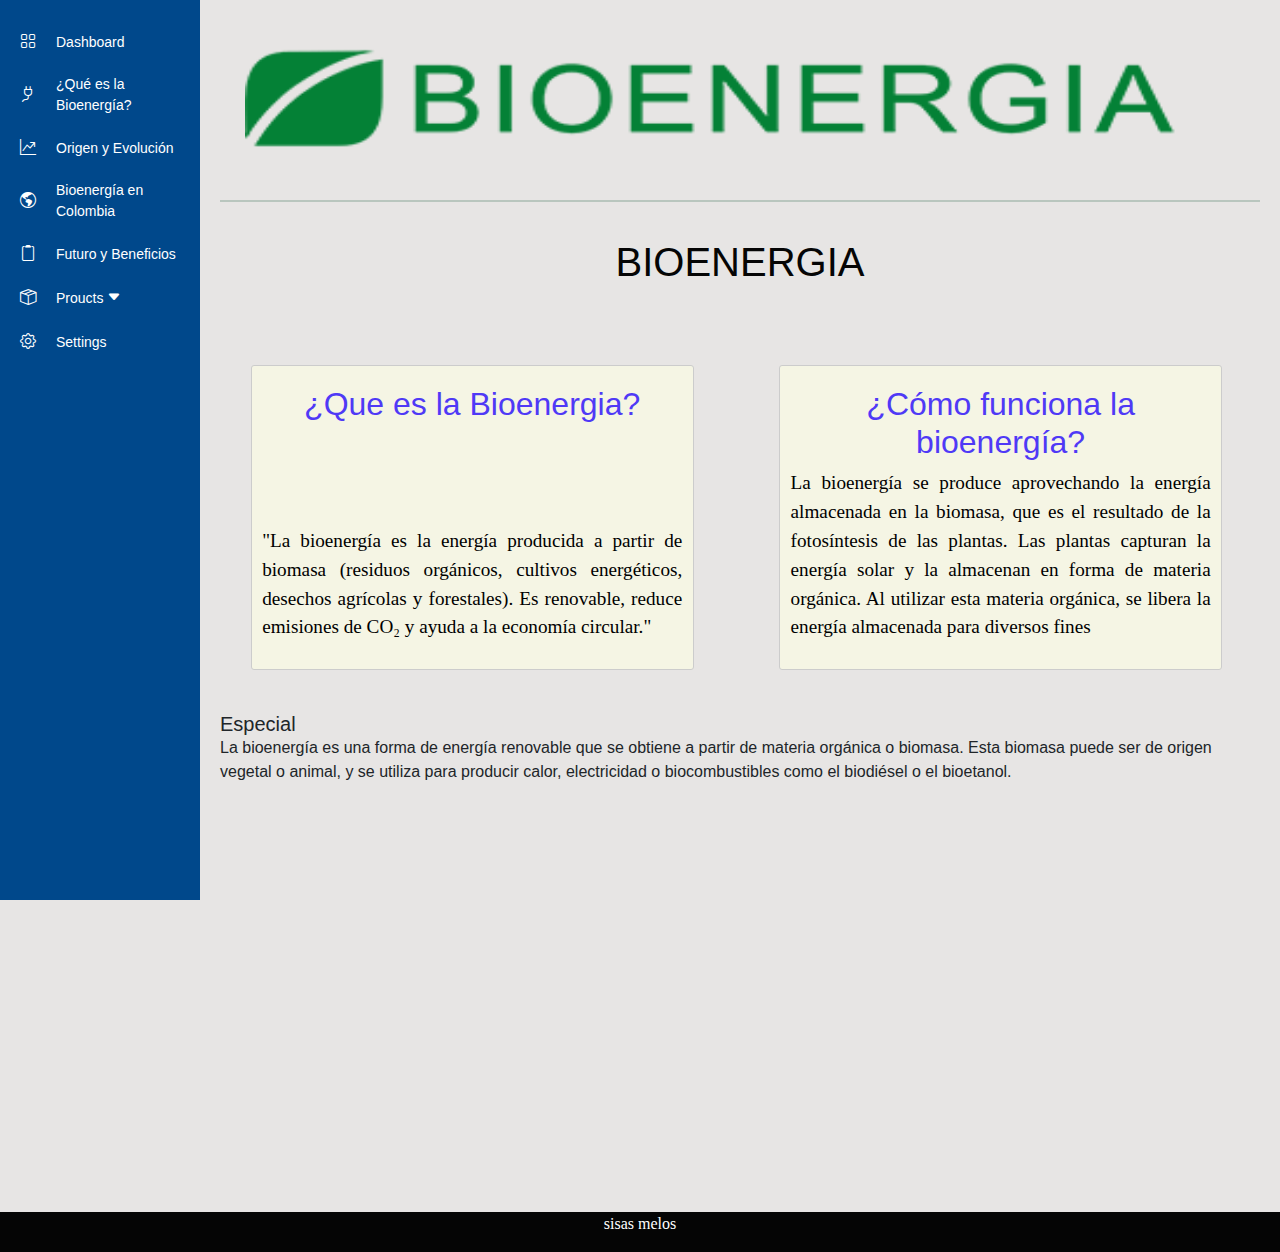
<file: index.html>
<!DOCTYPE html>
<html lang="en">
  <head>
    <meta charset="UTF-8" />
    <meta name="viewport" content="width=device-width, initial-scale=1.0" />
    <title>ProyectoTech</title>
    <!--Titilo del pagina-->
    <link rel="stylesheet" href="https://cdn.jsdelivr.net/npm/bootstrap@5.3.2/dist/css/bootstrap.min.css"/>
    <!--Link de CSS desde boostra-->
    <link rel="stylesheet" href="https://cdn.jsdelivr.net/npm/bootstrap-icons@1.13.1/font/bootstrap-icons.min.css"/>
    <!--Link de Iconos boostra-->
    <link rel="stylesheet" href="css/styles.css" />
    <!--Link de los Stylos CSS-->
  </head>

  <body>
    <!-- sidebar-->
    <div class="sidebar">
      
      <nav class="nav flex-column">
        <a href="#" class="nav-link">
          <span class="icon">
            <i class="bi bi-grid"></i>
          </span>
          <span class="description">Dashboard</span>
          <!--panel de control-->
        </a>

        <a href="settings/bioenergy.html" class="nav-link">
          <span class="icon">
            <i class="bi bi-plug"></i>
          </span>
          <span class="description">¿Qué es la Bioenergía?</span>
        </a>

        <a href="settings/origen.html" class="nav-link">
          <span class="icon">
            <i class="bi bi-graph-up-arrow"></i>
          </span>
          <span class="description">Origen y Evolución</span>
        </a>
        <!--################################-->
         <a href="#" class="nav-link">
          <span class="icon">
            <i class="bi bi-globe-americas"></i>
          </span>
          <span class="description">Bioenergía en Colombia</span>
        </a>

         <a href="#" class="nav-link">
          <span class="icon">
            <i class="bi bi-clipboard2"></i>
          </span>
          <span class="description">Futuro y Beneficios</span>
        </a>

         

        <!--Menu desplagable-->

        <a href="#" class="nav-link" data-bs-toggle="collapse" data-bs-target="#submenu" aria-expanded="false" aria-controls="submenu">
          <span class="icon">
            <i class="bi bi-box-seam"></i></span>
          <span class="description">Proucts <i class="bi bi-caret-down-fill"></i></span>
        </a>

        <!--objetos del submenu-->

        <div class="sub-menu collapse" id="submenu">

            <a href="#" class="nav-linkk">
                <span class="icon">
                    <i class="bi bi-clipboard2-check"></i>
                </span>
                <span class="description">Project 1</span>
            </a>

            <a href="#" class="nav-linkk">
                <span class="icon">
                    <i class="bi bi-clipboard2-check"></i>
                </span>
                <span class="description">Project 2</span>
            </a>

            <a href="#" class="nav-linkk">
                <span class="icon">
                    <i class="bi bi-clipboard2-check"></i>
                </span>
                <span class="description">Project 3</span>
            </a>
        </div>


               <!--- #################-->


        <a href="#" class="nav-link">
          <span class="icon">
            <i class="bi bi-gear"></i>
          </span>
          <span class="description">Settings</span>
          <!--panel de control-->
        </a>

      </nav>
    </div>


    <!--Main-->
      

    <main class="main-content">
      
      <div class="imagen">
        <img class="img1" src="img/Bioenergia-logo-400.png" alt="" >
      </div>

      <hr>

      <div >
        <h1> BIOENERGIA </h1>
        </div>
       
      <div class="row">
          
            <div class="col-5">
              <h2>¿Que es la Bioenergia?</h2>
              <p> "La bioenergía es la energía producida a partir de biomasa (residuos orgánicos, cultivos energéticos,
                desechos agrícolas y forestales). Es renovable, reduce emisiones de CO₂ y ayuda a la economía circular."</p>
            </div>

            <div class="col-5">
              <h2>¿Cómo funciona la bioenergía?</h2>
             <p>
              La bioenergía se produce aprovechando la energía almacenada en la biomasa, que es el resultado de la fotosíntesis de las plantas. 
              Las plantas capturan la energía solar y la almacenan en forma de materia orgánica. 
              Al utilizar esta materia orgánica, se libera la energía almacenada para diversos fines
             </p>
            </div>
        
          <h5 class="card-title">Especial</h5>
          <p class="card-text">La bioenergía es una forma de energía renovable que se obtiene a partir de materia orgánica o biomasa. 
            Esta biomasa puede ser de origen vegetal o animal, 
            y se utiliza para producir calor, electricidad o biocombustibles como el biodiésel o el bioetanol.</p>
      </div>
    </main>
     <footer class="footer">
      <div class="container">
        <div class="footer-row">

        </div>
      </div>
    
        <br>
  <footer class="footer">
    <p>sisas melos</p>
  </footer>

    <script src="https://cdn.jsdelivr.net/npm/bootstrap@5.3.2/dist/js/bootstrap.bundle.min.js"></script>
    <!--Link de JS-->
    
  </body>
  
</html>
</file>
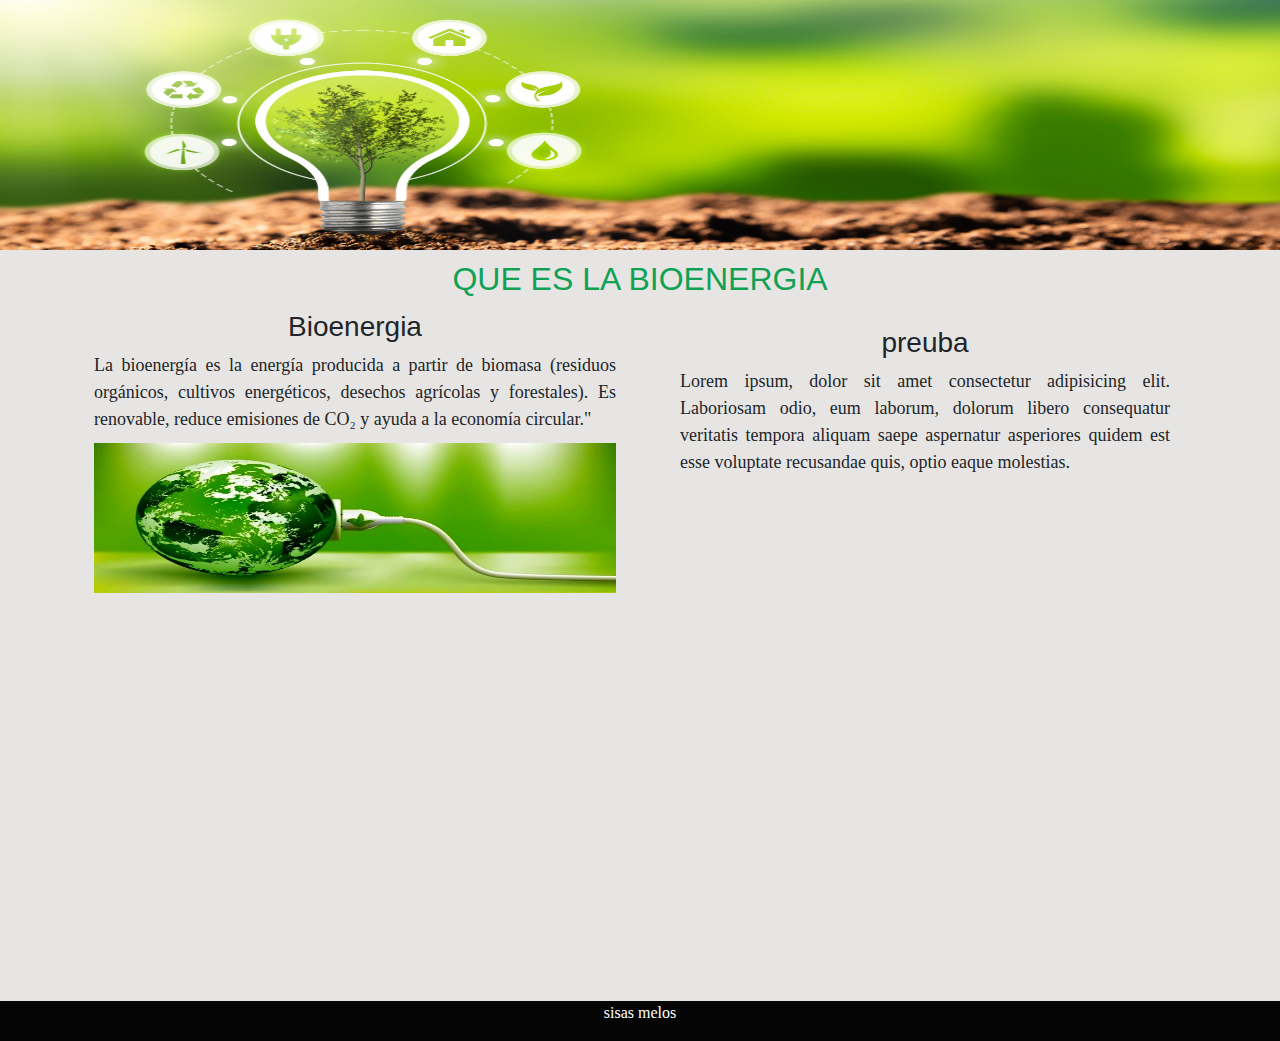
<file: settings/bioenergy.html>
<!DOCTYPE html>
<html lang="en">
<head>
    <meta charset="UTF-8">
    <meta name="viewport" content="width=device-width, initial-scale=1.0">
    <title>Bioenergia</title>
  
    <link rel="stylesheet" href="https://cdn.jsdelivr.net/npm/bootstrap@5.3.2/dist/css/bootstrap.min.css"/>
    <link rel="stylesheet" href="https://cdn.jsdelivr.net/npm/bootstrap-icons@1.13.1/font/bootstrap-icons.min.css"/>
   <link rel="stylesheet" href="../css/styles.css"/>
   
</head>
<body>

    <!--
    <div class="sidebar">
      
      <nav class="nav flex-column">
        <a href="index.html" class="nav-link">
          <span class="icon">
            <i class="bi bi-grid"></i>
          </span>
          <span class="description">Dashboard</span>
          
        </a>

        <a href="#" class="nav-link">
          <span class="icon">
            <i class="bi bi-plug"></i>
          </span>
          <span class="description">¿Qué es la Bioenergía?</span>
        </a>

        <a href="#" class="nav-link">
          <span class="icon">
            <i class="bi bi-graph-up-arrow"></i>
          </span>
          <span class="description">Origen y Evolución</span>
        </a>
        
         <a href="#" class="nav-link">
          <span class="icon">
            <i class="bi bi-globe-americas"></i>
          </span>
          <span class="description">Bioenergía en Colombia</span>
        </a>

         <a href="#" class="nav-link">
          <span class="icon">
            <i class="bi bi-clipboard2"></i>
          </span>
          <span class="description">Futuro y Beneficios</span>
        </a>

         

        

        <a href="#" class="nav-link" data-bs-toggle="collapse" data-bs-target="#submenu" aria-expanded="false" aria-controls="submenu">
          <span class="icon">
            <i class="bi bi-box-seam"></i></span>
          <span class="description">Proucts <i class="bi bi-caret-down-fill"></i></span>
        </a>

        objetos del submenu

        <div class="sub-menu collapse" id="submenu">

            <a href="#" class="nav-linkk">
                <span class="icon">
                    <i class="bi bi-clipboard2-check"></i>
                </span>
                <span class="description">Project 1</span>
            </a>

            <a href="#" class="nav-linkk">
                <span class="icon">
                    <i class="bi bi-clipboard2-check"></i>
                </span>
                <span class="description">Project 2</span>
            </a>

            <a href="#" class="nav-linkk">
                <span class="icon">
                    <i class="bi bi-clipboard2-check"></i>
                </span>
                <span class="description">Project 3</span>
            </a>
        </div>


               


        <a href="#" class="nav-link">
          <span class="icon">
            <i class="bi bi-gear"></i>
          </span>
          <span class="description">Settings</span>
          
        </a>

      </nav>
    </div>
    -->
   <main class="bio">
      <div class="energy">
        <img src="../img/bioenergys.png" class="img" alt="Bioenergy Image">
      </div>

      <div class="titulo-bio">
        <h2 class="titulo">
          QUE ES LA BIOENERGIA
        </h2>
      </div>

      <div class="container px-4 text-center">
        <div class="row gx-5">
          <div class="col">
              <h3>Bioenergia</h3>
              <p>La bioenergía es la energía producida a partir de biomasa (residuos orgánicos, cultivos energéticos, desechos agrícolas y forestales).
              Es renovable, reduce emisiones de CO₂ y ayuda a la economía circular."</p>

               <img src="../img/Bioenergia-2.jpg" alt="" class="imna">
            </div>
           
          <div class="col">
            <div class="p-3">
              <h3>preuba</h3>
              <p>Lorem ipsum, dolor sit amet consectetur adipisicing elit. Laboriosam odio, eum laborum, dolorum libero consequatur veritatis tempora aliquam saepe aspernatur asperiores quidem est esse voluptate recusandae quis, optio eaque molestias.</p></div>
          </div>
        </div>
      </div>

    </main>
    








    <br>
  <footer class="footer">
    <p>sisas melos</p>
  </footer>

  <script src="https://cdn.jsdelivr.net/npm/bootstrap@5.3.2/dist/js/bootstrap.bundle.min.js"></script>
</body>
</html>
</file>
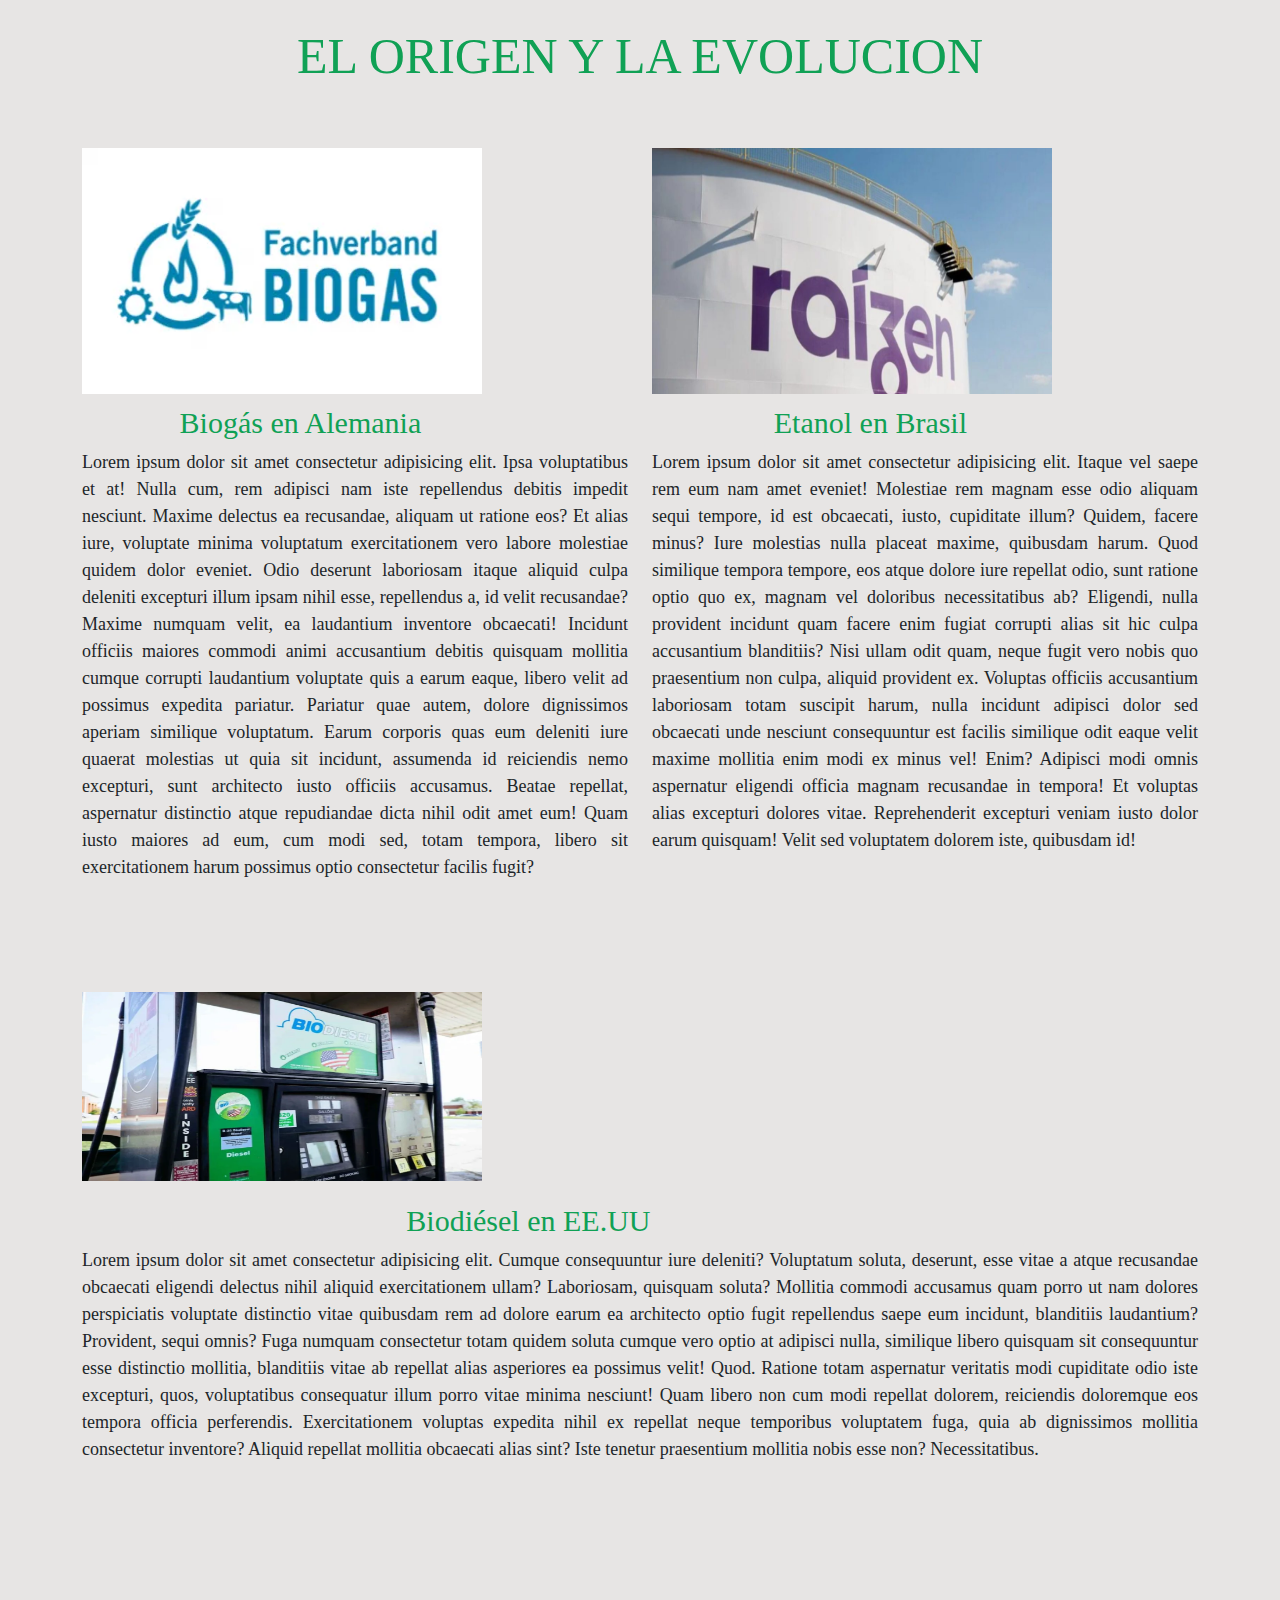
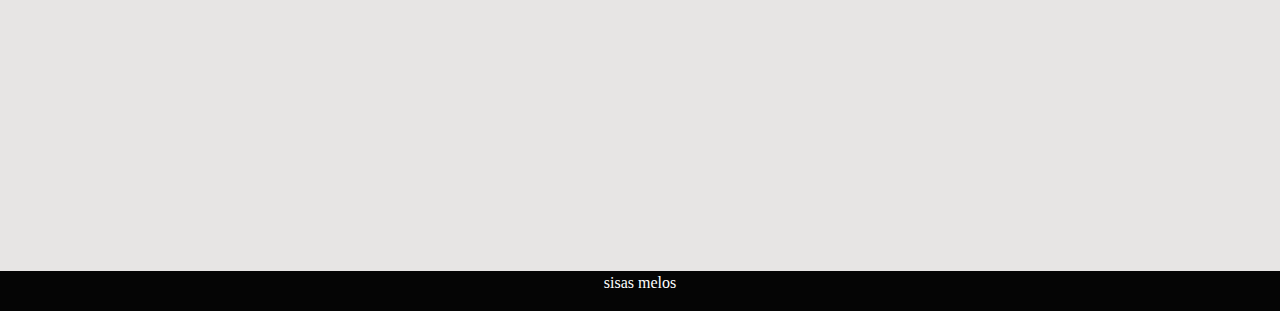
<file: settings/origen.html>
<!DOCTYPE html>
<html lang="en">
<head>
    <meta charset="UTF-8">
    <meta name="viewport" content="width=device-width, initial-scale=1.0">
    <title>Origen</title>

    <link rel="stylesheet" href="https://cdn.jsdelivr.net/npm/bootstrap@5.3.2/dist/css/bootstrap.min.css"/>
    <link rel="stylesheet" href="https://cdn.jsdelivr.net/npm/bootstrap-icons@1.13.1/font/bootstrap-icons.min.css"/>
   <link rel="stylesheet" href="../css/styles.css"/>
</head>
<body>
<!--
    <div class="imgpr">
        <img src="../img/bb.jpg" alt="" class="line">
    </div>
    
    <div class="orig">
       
        <h2 >EL ORIGEN Y LA EVOLUCION</h2>
        <p>Su evolución ha estado marcada por el uso tradicional de la leña y carbón vegetal, y ha evolucionado hacia la producción de biocombustibles, biogás y electricidad a partir de biomasa</p>

        <aside class="aside">
        <p>En resumen, la bioenergía ha evolucionado desde el uso tradicional de la biomasa hasta la producción de biocombustibles y electricidad a partir de una variedad de fuentes, incluyendo residuos orgánicos. Los desafíos actuales se centran en asegurar la sostenibilidad de la producción de bioenergía y en mejorar su competitividad con los combustibles fósiles. </p>
        </aside>

        <p>Los cambios en la energía de Gibbs nos dan una cuantificación de la factibilidad energética de una 
            reacción química y pueden proveer de una predicción de si la reacción podrá suceder o no. 
            Como una característica general de la bioenergética, esta solo se interesa por los estados energéticos 
            inicial y final de los componentes de una reacción química, los tiempos necesarios para que el cambio químico se 
            lleve a cabo en general se desprecian. Un objetivo general de la bioenergética, es predecir si ciertos procesos son 
            posibles o no; en general, la cinética cuantifica qué tan rápido ocurre la reacción química</p>

    </div>
-->
    <main class="principal-org">
    <div class="titulo-org">
    <h2 >EL ORIGEN Y LA EVOLUCION</h2>
    </div>

    
    <div class="container text-center">
  <div class="row">
    <div class="col">
      <div>
      <img src="../img/logobiogas.webp" alt="" class="img-org">
      </div>
      <h4>Biogás en Alemania</h4>
<p>Lorem ipsum dolor sit amet consectetur adipisicing elit. Ipsa voluptatibus et at! Nulla cum, rem adipisci nam iste repellendus debitis impedit nesciunt. Maxime delectus ea recusandae, aliquam ut ratione eos?
Et alias iure, voluptate minima voluptatum exercitationem vero labore molestiae quidem dolor eveniet. Odio deserunt laboriosam itaque aliquid culpa deleniti excepturi illum ipsam nihil esse, repellendus a, id velit recusandae?
Maxime numquam velit, ea laudantium inventore obcaecati! Incidunt officiis maiores commodi animi accusantium debitis quisquam mollitia cumque corrupti laudantium voluptate quis a earum eaque, libero velit ad possimus expedita pariatur.
Pariatur quae autem, dolore dignissimos aperiam similique voluptatum. Earum corporis quas eum deleniti iure quaerat molestias ut quia sit incidunt, assumenda id reiciendis nemo excepturi, sunt architecto iusto officiis accusamus.
Beatae repellat, aspernatur distinctio atque repudiandae dicta nihil odit amet eum! Quam iusto maiores ad eum, cum modi sed, totam tempora, libero sit exercitationem harum possimus optio consectetur facilis fugit?</p>
    </div>
    <div class="col">
      <div>
      <img src="../img/Raizenbrasil.jpg" alt="" class="img-org">
      </div>
      <h4>Etanol en Brasil</h4>
      <p>Lorem ipsum dolor sit amet consectetur adipisicing elit. Itaque vel saepe rem eum nam amet eveniet! Molestiae rem magnam esse odio aliquam sequi tempore, id est obcaecati, iusto, cupiditate illum?
      Quidem, facere minus? Iure molestias nulla placeat maxime, quibusdam harum. Quod similique tempora tempore, eos atque dolore iure repellat odio, sunt ratione optio quo ex, magnam vel doloribus necessitatibus ab?
      Eligendi, nulla provident incidunt quam facere enim fugiat corrupti alias sit hic culpa accusantium blanditiis? Nisi ullam odit quam, neque fugit vero nobis quo praesentium non culpa, aliquid provident ex.
      Voluptas officiis accusantium laboriosam totam suscipit harum, nulla incidunt adipisci dolor sed obcaecati unde nesciunt consequuntur est facilis similique odit eaque velit maxime mollitia enim modi ex minus vel! Enim?
      Adipisci modi omnis aspernatur eligendi officia magnam recusandae in tempora! Et voluptas alias excepturi dolores vitae. Reprehenderit excepturi veniam iusto dolor earum quisquam! Velit sed voluptatem dolorem iste, quibusdam id!</p>
    </div>
    <div class="col">
      <div>
      <img src="../img/Surtidore-de-biodiesel-en-EEUU.webp" alt="" class="img-org">
      </div>
      <h4>Biodiésel en EE.UU</h4>
<p>Lorem ipsum dolor sit amet consectetur adipisicing elit. Cumque consequuntur iure deleniti? Voluptatum soluta, deserunt, esse vitae a atque recusandae obcaecati eligendi delectus nihil aliquid exercitationem ullam? Laboriosam, quisquam soluta?
Mollitia commodi accusamus quam porro ut nam dolores perspiciatis voluptate distinctio vitae quibusdam rem ad dolore earum ea architecto optio fugit repellendus saepe eum incidunt, blanditiis laudantium? Provident, sequi omnis?
Fuga numquam consectetur totam quidem soluta cumque vero optio at adipisci nulla, similique libero quisquam sit consequuntur esse distinctio mollitia, blanditiis vitae ab repellat alias asperiores ea possimus velit! Quod.
Ratione totam aspernatur veritatis modi cupiditate odio iste excepturi, quos, voluptatibus consequatur illum porro vitae minima nesciunt! Quam libero non cum modi repellat dolorem, reiciendis doloremque eos tempora officia perferendis.
Exercitationem voluptas expedita nihil ex repellat neque temporibus voluptatem fuga, quia ab dignissimos mollitia consectetur inventore? Aliquid repellat mollitia obcaecati alias sint? Iste tenetur praesentium mollitia nobis esse non? Necessitatibus.</p>
    </div>
  </div>
</div>










</main>
    <br>
    <footer class="footer">
    <p>sisas melos</p>
    </footer>

  <script src="https://cdn.jsdelivr.net/npm/bootstrap@5.3.2/dist/js/bootstrap.bundle.min.js"></script>
</body>
</html>
</file>
<file: css/styles.css>
body{
    padding: 0;
    margin: 0;
    font-family: Arial, sans-serif;
    /*background-color: #f0f0f0;*/
    background-color: #E7E5E4;
}
/*Esto es el menu principal*/
.sidebar{
    position: fixed;
    top: 0;
    left: 0;
    height: 100%;
    width: 200px;
    padding-top: 20px;
    background-color:#00488b;
    transition: 0.3s;
}

.sidebar .nav-link{
    display: flex;
    align-items: center;
    gap: 20px;
    padding: 10px 20px;
    color: #fff;
   
}

/*Cambia de hover del submenu*/
.sidebar .nav-linkk{
    display: flex;
    align-items: center;
    gap: 20px;
    padding: 10px 20px;
    color: #fff;
}

.sidebar .description{
    font-size: 14px;
}

.sidebar .nav-link:hover{
    background: #d8a602;
}


/*Cambia de hover del submenu*/
.sidebar .nav-linkk:hover{
    background: #d8a6;
}

.sidebar .sub-menu{
    background-color: #023565;
    padding: 3%;
    text-decoration: 0;
    
}
.main-content{
    height: 100%;
    margin-left: 200px;
    padding: 20px;
}

/*################################################*/

/*Imagaen principal del index*/
.main-content .imagen .img1{
    width: 90%; 
    height: 160px; 
    padding: 0;
    margin-left: 25px;
    text-align: center;
    
}   
/*Titulo del index*/
.main-content h1{
    font-size: 2.5rem;
    margin-bottom: 20px;
    color: #050505;
    text-align: center;
    font-family: Impact, Haettenschweiler, 'Arial Narrow Bold', sans-serif;
    height: 80px;
    line-height: 80px;
    border-radius: 10px;
}

/*Lina de separacion del index*/
hr{
    background-color: #316B4D;
    height: 2px;
    border: none;
    margin: 20px 0;
}
/*Esto pertenece a los gris del index*/
.row .col-5{
    text-align:justify;
    font-size: 1.2rem;
    color: black;
    border: 1px solid #ccc;
    font-family: Cambria, Cochin, Georgia, Times, 'Times New Roman', serif;  
    display: grid;
    grid-template-rows: repeat(1, 1fr); 
    margin: 4%;
    padding: 1%;
    border-radius: 3px;
    background-color:#F5F5E4 ;
    
}
.row .col-5 h2{
    font-family: Impact, Haettenschweiler, 'Arial Narrow Bold', sans-serif;
    margin-top: 2%;
    text-align: center;
    color: #4F39F6
}

/*esto perteneca al estilo de bioenergy html*/

.bio .energy .img{
    padding: 0;
    margin: 0;
    display: block;
    height: 250px;
    width: 100%;
}
/*Titulo que es la bienergia*/
.bio .titulo-bio .titulo{
    margin: 0;
    padding: 0;
   margin-top: 10px;
    height: 50px;
    width: 100%;
    text-align: center;
    color: #10A155;
}

/*configuracion de texto de col*/
.col p{
    text-align: justify;
    margin: 0;
    padding: 0;
    font-family: Georgia, 'Times New Roman', Times, serif;
    font-size: large;
}
/*imagen de bioenergia bajo col*/
.col .imna{
    width:100%;
    height: 150px;
    margin-top: 10px;
}


/*Configuracion del origen*/

/*estilos de la imagen
.imgpr .line{
    padding: 0;
    margin: 0;
    display: block;
    height: 250px;
    width: 100%;
}

.orig .aside{
    padding: 5px;
    margin: 5px;
    width: 30%;
    padding-left: 15px;
    margin-left: 15px;
    float: right;
    font-style: italic;
    background-color: lightgray;

}
.orig h2{
    text-align: center;
    font-size: 20pt;
    font-family: Georgia, 'Times New Roman', Times, serif;
    color: #050505;
    margin-top: 3px;
}
.orig p{
    padding: 5px;
    font-family: Georgia, 'Times New Roman', Times, serif;
    font-size: large;
}
*/




/*titulo pagina de origen y evolucion*/
.principal-org {
background-color: #E7E5E4;
padding: 0;
margin: 0;

}


.titulo-org h2{
font-family: Georgia, 'Times New Roman', Times, serif;
text-align: center;
color: #10A155;
margin-top: 0;
padding-top: 2%;
font-size: 50px;
}

.col .img-org {
    display: block;
    height: 300px;
    width: 400px;
    text-align: center;
    margin-right: 50%;
    padding-top: 10%;
    
   
}

.col h4{
color: #10A155;
text-align: center;
margin-right: 20%;
margin-top: 2%;
font-family: Georgia, 'Times New Roman', Times, serif;
font-size: 30px;
}


/*Estilo del footer*/
.footer p{
     font-family: Georgia, 'Times New Roman', Times, serif;
    text-align: center;
    padding: 0%;
    margin: 0%;
    background-color: #050505;
    height: 40px;
    color: #fff;
    position: absolute;
   /* bottom: 0;/*Fija el footer sin que se mueba en la parte inferior.*/
    width: 100%;
    margin-top: 30%;
    
}







@media(max-width: 480px){
    .sidebar{
        width: 60px;
    }
    .sidebar .description{
        display: none;
    }
    .sidebar .nav-link{
        justify-content: center;
    }
    .main-content{
        margin-left: 60px;
    }
}
</file>
